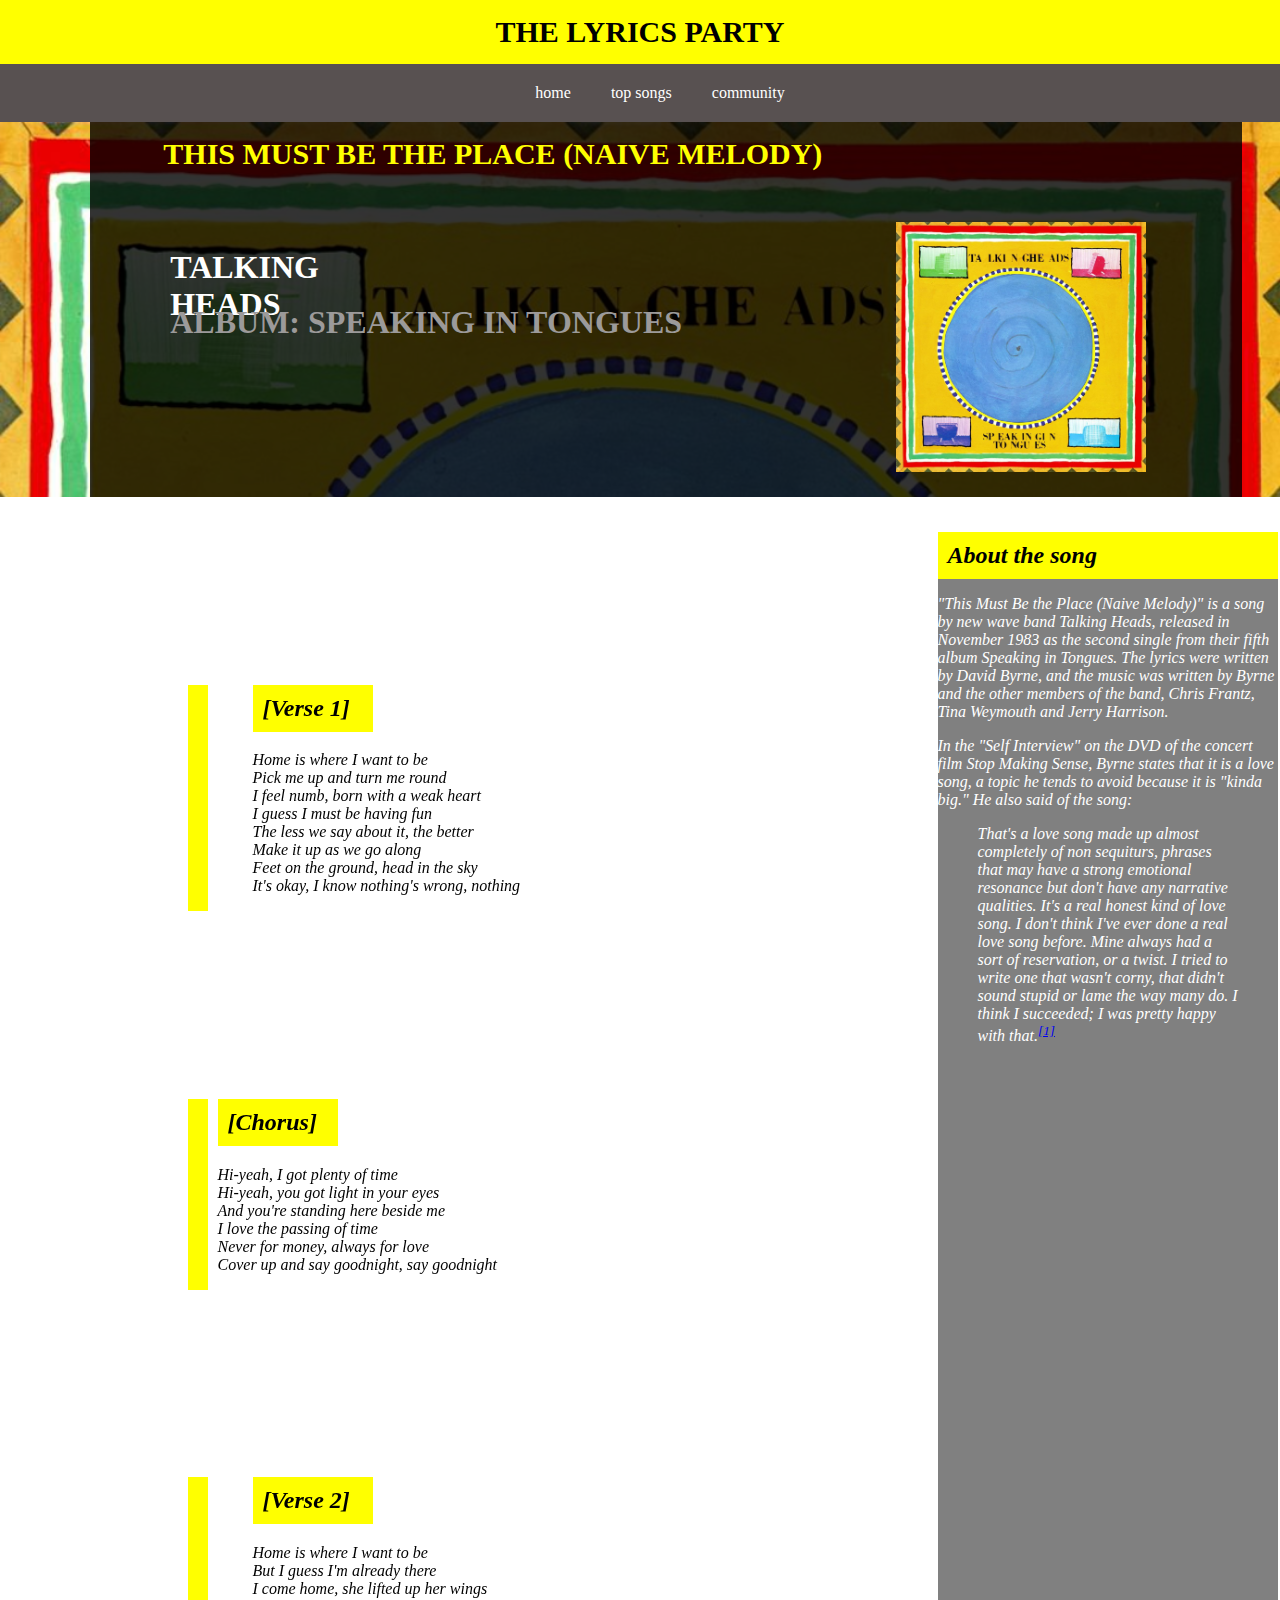
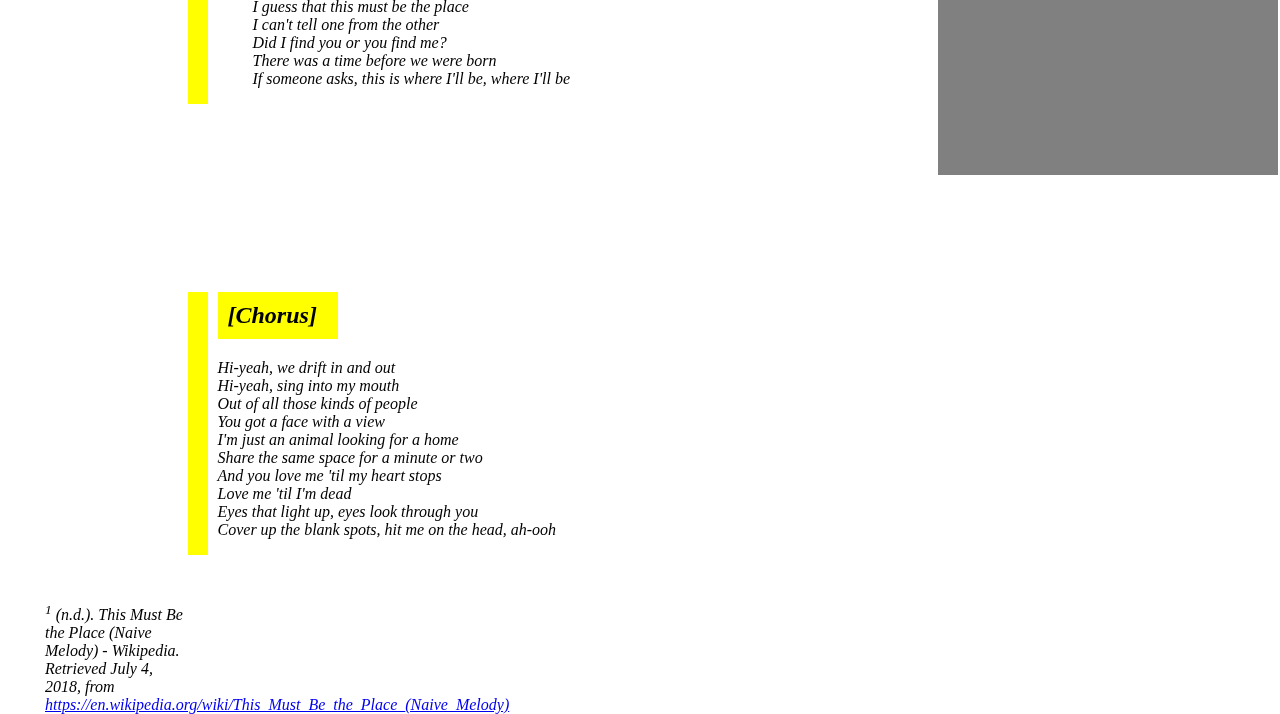
<file: Assignment2/lyrics.html>
<!doctype html>

<html lang="en">
<html>
<head>
    <meta charset="utf-8">
    
    <title>The Lyrics Party - Talking Heads - This Must Be The Place (Naive Melody)</title>
    <meta name="description" content="This Must Be The Place (Naive Melody) Lyrics">
    <link rel="stylesheet" type="text/css" href="style.css">
  
</head>

<body>
    
    <header>
        <h1>The Lyrics Party</h1>
        <nav>
            <ul>
                <li><a href="#">home</a></li>
                <li><a href="#">top songs</a></li>
                <li><a href="#">community</a></li>
            </ul>
        </nav>
    </header>
        
    <main>
        <header>
            <section>
                <img src="images/talking_heads-speaking_in_tongues.png">

                <h1>This Must Be The Place (Naive Melody)</h1>
                <h2>Talking Heads</h2>
                <h3>Album: <strong>Speaking in Tongues</strong></h3>
            </section>
        </header>
        <article>
            <aside>
                <h2>About the song</h2>
                <p><em>"This Must Be the Place (Naive Melody)"</em> is a song by new wave band Talking Heads, released in November 1983 as the second single from their fifth album Speaking in Tongues. The lyrics were written by David Byrne, and the music was written by Byrne and the other members of the band, Chris Frantz, Tina Weymouth and Jerry Harrison.</p>
                <p>In the "Self Interview" on the DVD of the concert film Stop Making Sense, Byrne states that it is a love song, a topic he tends to avoid because it is "kinda big." He also said of the song:</p>           
                <blockquote>That's a love song made up almost completely of non sequiturs, phrases that may have a strong emotional resonance but don't have any narrative qualities. It's a real honest kind of love song. I don't think I've ever done a real love song before. Mine always had a sort of reservation, or a twist. I tried to write one that wasn't corny, that didn't sound stupid or lame the way many do. I think I succeeded; I was pretty happy with that.<sup><a href="#cite1">[1]</a></sup></blockquote>
                
                <section>
                    <iframe src="https://www.youtube.com/embed/DFeforW2ycI?rel=0" frameborder="0" allow="autoplay; encrypted-media" allowfullscreen></iframe>
                </section>
            </aside>

            <section>
                <h2>[Verse 1]</h2>
                <p>Home is where I want to be<br>
                Pick me up and turn me round<br>
                I feel numb, born with a weak heart<br>
                I guess I must be having fun<br>
                The less we say about it, the better<br>
                Make it up as we go along<br>
                Feet on the ground, head in the sky<br>
                It's okay, I know nothing's wrong, nothing</p>
            </section>

            <section class="chorus"> 
                <h2>[Chorus]</h2>
                <p>Hi-yeah, I got plenty of time<br>
                Hi-yeah, you got light in your eyes<br>
                And you're standing here beside me<br>
                I love the passing of time<br>
                Never for money, always for love<br>
                Cover up and say goodnight, say goodnight</p>
            </section>

            <section>
                <h2>[Verse 2]</h2>
                <p>Home is where I want to be<br>
                But I guess I'm already there<br>
                I come home, she lifted up her wings<br>
                I guess that this must be the place<br>
                I can't tell one from the other<br>
                Did I find you or you find me?<br>
                There was a time before we were born<br>
                If someone asks, this is where I'll be, where I'll be</p>
            </section>

            <section class="chorus">
                <h2>[Chorus]</h2>
                <p>Hi-yeah, we drift in and out<br>
                Hi-yeah, sing into my mouth<br>
                Out of all those kinds of people<br>
                You got a face with a view<br>
                I'm just an animal looking for a home<br>
                Share the same space for a minute or two<br>
                And you love me 'til my heart stops<br>
                Love me 'til I'm dead<br>
                Eyes that light up, eyes look through you<br>
                Cover up the blank spots, hit me on the head, ah-ooh</p>
            </section>
            <footer>
                <section>
                    <cite id="cite1"><sup>1</sup> (n.d.). This Must Be the Place (Naive Melody) - Wikipedia. Retrieved July 4, 2018, from <a href="https://en.wikipedia.org/wiki/This_Must_Be_the_Place_(Naive_Melody)">https://en.wikipedia.org/wiki/This_Must_Be_the_Place_(Naive_Melody)</a></cite>
                </section>
            </footer>
        </article>
        

    </main>
    
</body>
</html>
</file>
<file: Assignment2/style.css>
body{
	margin:0;
}

nav{
	background: grey;
	margin: 0px;
}

nav ul{
	display: flex;
	justify-content: center;
    align-items: center;
    margin: 0;
    background-color: rgb(88, 81, 81);
}

nav li{
    display: inline-block;
    position: relative;
    padding: 20px;
}

nav a{
    color: white;
    text-decoration: none;
}

header{
    background-image: url("./images/talking_heads-speaking_in_tongues.png");
	background-repeat: no-repeat;
	background-size: cover;
}

header section{
    background-color: rgba(0,0,0,0.8);
    width: 90%;
    margin-right: 7%;
    margin-left: 7%;
    display: grid;
    grid-template-rows: 100px 50px 50px;
    grid-template-columns: 70% 30%;
    height: 375px;
}

header section h1{
    color: yellow;
    font-size: 3em;
    grid-column: 1;
    grid-row: 1;
    background: none;
    padding: 10px;
    margin-right: 10%;
    margin-top: 10%;
}

header section h2{
    color: white;
    text-transform: uppercase;
    margin-left: 10%;
    margin-bottom: 0;
    grid-row: 2;
    grid-column: 1;
    font-size: 2em;
    align-content: initial bbbbbbbbbb;
}

header section h3{

    color: rgb(156, 154, 154);
    font-size: 2em;
    grid-column: 1;
    grid-row: 3;
    padding-left: 2%;
    text-transform: uppercase;
    margin-left: 8%;
}
body header h1{
	background: yellow;
	color: black;
	padding: 15px;
    margin:0;
    text-align: center;
    text-transform: uppercase;
    font-size: 30px;
}

main header section h1{
    color: yellow;
    background: none;
}

main header h2{
    color:white;
    width: 200px;
}

article{
    font-size: 1em;
    display: grid;
    grid-template-columns: 15% 60% 30%;
    grid-template-rows: minimax(250px, auto);
    padding-right: 30px;
}
article aside{
    font-style: italic;
    font-size: 1em;
    color: white;
    background-color: gray;
    height: 75%;
    grid-column: 3;
    grid-row: 1/5;
    margin-top: 35px;
    margin-right: 35px;
    overflow: auto;
}

article aside h2{
    background-color: yellow; 
    color: black;
    padding: 10px;
    margin: 0;
}

article aside blockquote{
    padding-bottom: 20px;
    border-bottom: 3px white;
}

article aside section, article footer section{
    border: none;
}

article section{
    border-left: 5px yellow;
    margin-top: 25%;
    grid-column: 2;
}

article section h2{
    background-color: yellow;
    width: 100px;
    font-style: italic;
    padding: 10px;
    margin-top: 0;
}

article section{
    padding-left: 45px;
    border-left: 20px solid yellow;
}
article section p{
    font-style: italic;
    width: 100 px;
    padding: 15px px;
}

.chorus{
    padding-left: 10px;
}

img{
    height: 250px;
    width: 250px;
    grid-row: 2;
    grid-column: 2;
}
</file>
